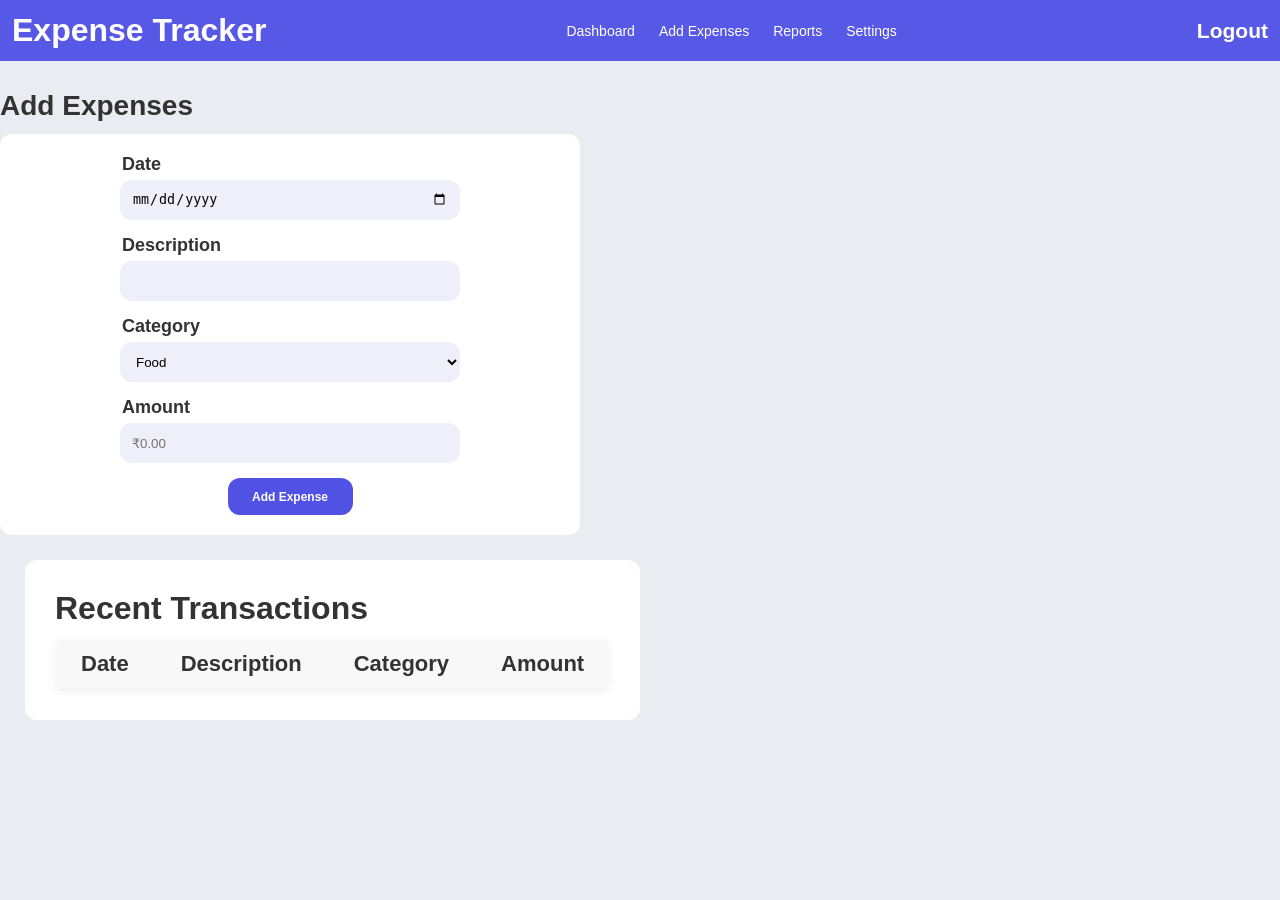
<file: expenses.html>
<!DOCTYPE html>
<html lang="en">

<head>
    <meta charset="UTF-8">
    <meta name="viewport" content="width=device-width, initial-scale=1.0">
    <title>Expenses Tracker</title>
     <link rel="stylesheet" href="https://cdnjs.cloudflare.com/ajax/libs/font-awesome/6.7.2/css/all.min.css" integrity="sha512-Evv84Mr4kqVGRNSgIGL/F/aIDqQb7xQ2vcrdIwxfjThSH8CSR7PBEakCr51Ck+w+/U6swU2Im1vVX0SVk9ABhg==" crossorigin="anonymous" referrerpolicy="no-referrer" />
     <link rel="stylesheet" href="style.css">
     <link rel="stylesheet" href="expenses.css">
</head>

<body>
    <header>
        <nav>
            <h1>Expense Tracker</h1>
            <a class="exp" href="Home.html">
                    <li>Dashboard</li>
            <ul>
                <a href="Home.html">
                    <li>Dashboard</li>
                </a>
                <a href="expenses.html">
                    <li>Add Expenses</li>
                </a>
                <li>Reports</li>
                <li>Settings</li>
            </ul>
            <a href="#">
                <h2>Logout</h2>
            </a>
            <div class="menu-icon">
                <i class="fa-solid fa-bars"></i>
            </div>
        </nav>
    </header>
    <main>
        <div class="input-form">
            <h1>Add Expenses</h1>
            <div class="data">
                <div>
                    <label for="date">Date</label>
                    <input type="date" name="date" id="date">
                </div>
                <div>
                    <label for="description">Description</label>
                    <input type="text" name="description" id="description">
                </div>
                <div>
                    <label for="category">Category</label>
                    <select name="category" id="category">
                        <option value="Food">Food</option>
                        <option value="Others">Others</option>
                        <option value="Travel">Travel</option>
                        <option value="Shopping">Shopping</option>
                    </select>
                </div>
                <div>
                    <label for="amount">Amount</label>
                    <input type="number" id="amount" placeholder="₹0.00">
                </div>
                <div>
                    <button id="add">Add Expense</button>
                </div>
            </div>

        </div>


        <div class="transactions">
  <h2>Recent Transactions</h2>
  <table>
    <thead>
      <tr>
        <th>Date</th>
        <th>Description</th>
        <th>Category</th>
        <th>Amount</th>
      </tr>
    </thead>
    <tbody id="transactionsBody">
    </tbody>
  </table>
</div>


    </main>
    <script type="module" src="expenses.js"></script>
</body>

</html>
</file>
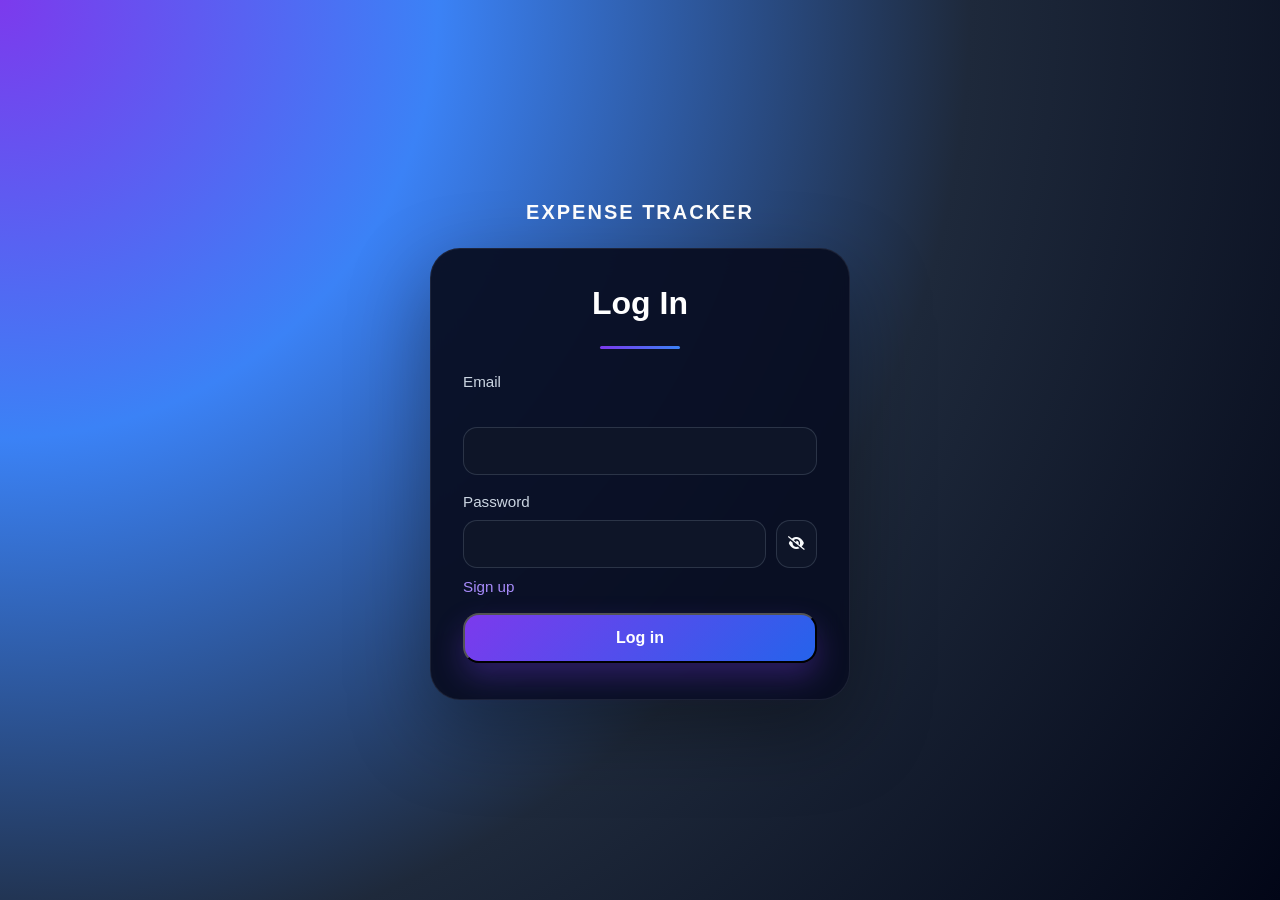
<file: login.html>
<!DOCTYPE html>
<html lang="en">
<head>
    <meta charset="UTF-8">
    <meta name="viewport" content="width=device-width, initial-scale=1.0">
    <title>Expense Tracker - Log In</title>
    <link rel="stylesheet" href="https://cdnjs.cloudflare.com/ajax/libs/font-awesome/6.7.2/css/all.min.css" integrity="sha512-Evv84Mr4kqVGRNSgIGL/F/aIDqQb7xQ2vcrdIwxfjThSH8CSR7PBEakCr51Ck+w+/U6swU2Im1vVX0SVk9ABhg==" crossorigin="anonymous" referrerpolicy="no-referrer" />
    <link rel="stylesheet" href="login.css">
</head>
<body>
    <header>
        <h1 class="app-title">Expense Tracker</h1>
    </header>
    <main>
        <div class="main-container">
            <h1>Log In</h1>
            <div class="hr"></div>
            <form id="loginForm">
                <div class="form-group">
                    <label>Email</label><br>
                    <input type="email" id="email" required />
                </div>
                <div class="form-group password-group">
                    <label>Password</label>
                    <div class="password-wrapper">
                        <input type="password" id="password" required />
                        <button type="button" id="togglePassword"><i class="fa-solid fa-eye-slash"></i></button>
                    </div>
                    <div class="signup">
                        <a href="signup.html"><p>Sign up</p></a>
                    </div>
                </div>
                <div class="btn">
                    <button type="submit" id="submit">Log in</button>
                </div>
            </form>
        </div>
    </main>
    <script src="login.js"></script>
</body>
</html>
</file>
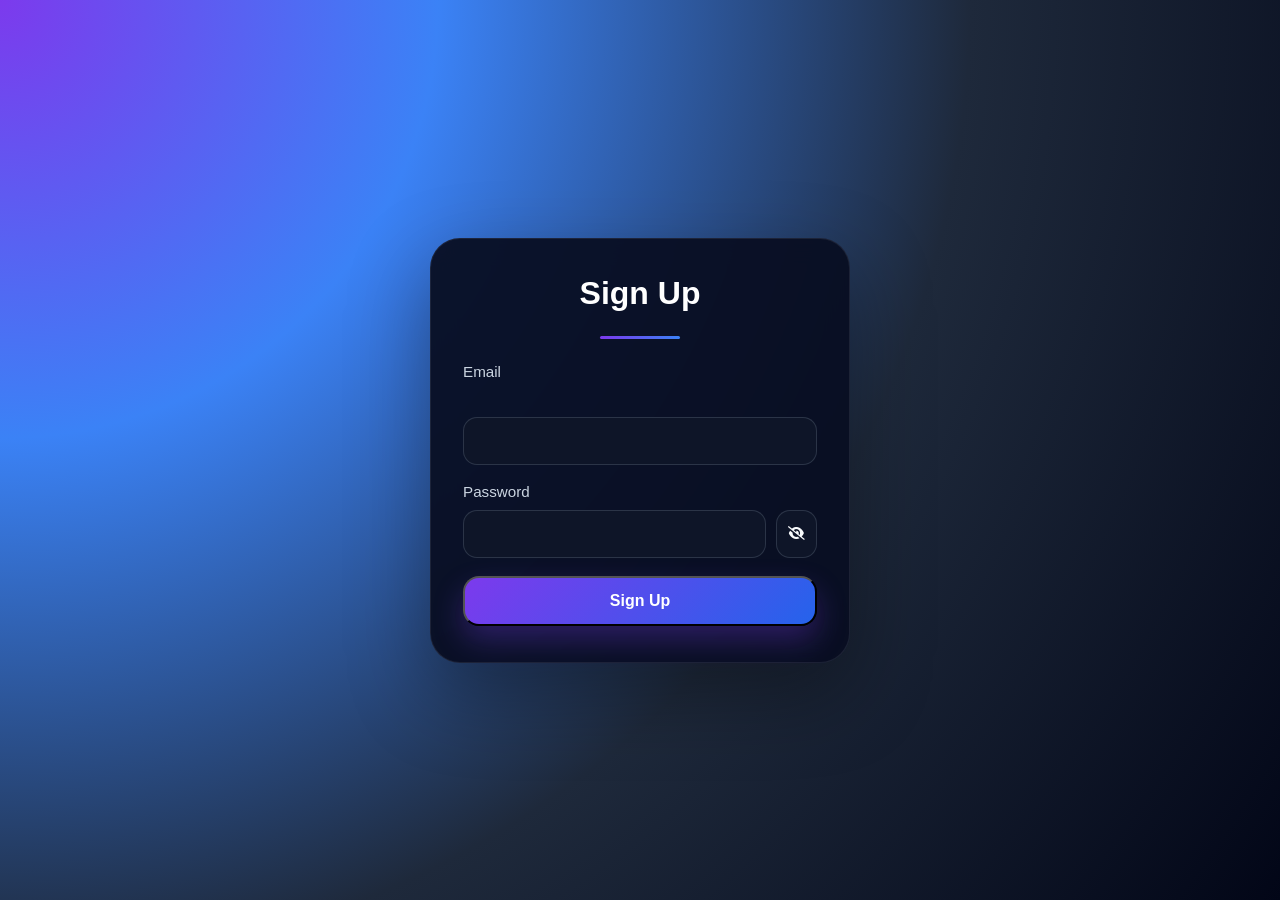
<file: signup.html>
<!DOCTYPE html>
<html lang="en">
<head>
    <meta charset="UTF-8">
    <meta name="viewport" content="width=device-width, initial-scale=1.0">
    <title>Expenses Tracker</title>
    <link rel="stylesheet" href="https://cdnjs.cloudflare.com/ajax/libs/font-awesome/6.7.2/css/all.min.css" integrity="sha512-Evv84Mr4kqVGRNSgIGL/F/aIDqQb7xQ2vcrdIwxfjThSH8CSR7PBEakCr51Ck+w+/U6swU2Im1vVX0SVk9ABhg==" crossorigin="anonymous" referrerpolicy="no-referrer" />
    <link rel="stylesheet" href="login.css">
</head>
<body>
    <main>
        <div class="main-container">
            <h1>Sign Up</h1>
            <div class="hr"></div>
            <form id="loginForm">
  <div class="form-group">
    <label>Email</label><br>
    <input type="email" id="email" required />
  </div>
  <div class="form-group password-group">
    <label>Password</label>
    <div class="password-wrapper">
      <input type="password" id="password" required />
      <button type="button" id="togglePassword"><i class="fa-solid fa-eye-slash"></i></button>
    </div>
  </div>
  <div class="btn">
      <button type="submit" id="submit">Sign Up</button>
  </div>
</form>
        </div>
    </main>

    <script src="signup.js"></script>
</body>
</html>
</file>
<file: style.css>
* {
    margin: 0;
    padding: 0;
}

body {
    font-family: 'Inter', sans-serif;
    font-size: 14px;
    color: #333;
    background-color: rgb(235, 235, 242);
}

h1,
h2,
h3 {
    font-weight: 600;
}

p,
table {
    font-weight: 400;
}

.menu-icon {
    display: none;
}

/* header section */


header nav {
    display: flex;
    justify-content: space-between;
    background-color: rgb(88, 88, 230);
    align-items: center;
    color: white;
    padding: 12px;
}

nav h1 {
    font-size: 32px;
    font-weight: 800;
}

header nav a {
    font-weight: 600;
    text-decoration: none;
    color: white;

}

nav ul {
    display: flex;
}

nav ul li {
    margin: 0 12px;
    list-style: none;
    cursor: pointer;
    font-weight: 500;
}

nav ul li:hover {
    color: rgb(214, 209, 209);
}

/* Main section */

main {
    display: flex;
    justify-content: space-evenly;
    margin-top: 60px;
}

.balance,
.transactions,
.spendings {
    background-color: white;
    margin: 0 20px;
    padding: 30px;
    border-radius: 12px;
}


.total {
    display: flex;
    margin: 12px 35px;
}

.income {
    background-color: rgb(231, 255, 231);
    text-align: center;
    width: 150px;
    padding: 12px;
    border-radius: 7px;
    cursor: pointer;
}

.expenses {
    background-color: rgb(255, 228, 222);
    text-align: center;
    width: 150px;
    padding: 12px;
    border-radius: 7px;
    margin: 0 15px;
}

.rem-balance {
    background-color: rgb(234, 233, 245);
    text-align: center;
    width: 150px;
    padding: 12px;
    border-radius: 7px;
}

.transactions {
    margin-top: 15px;
}

.transactions h2 {
    margin-bottom: 12px;
}

table {
    width: 100%;
    border-collapse: collapse;
    background: white;
    border-radius: 8px;
    overflow: hidden;
    font-family: Arial, sans-serif;
    box-shadow: 0 2px 8px rgba(0, 0, 0, 0.05);
}

thead {
    background-color: #f8f8f8;
}

th,
td {
    text-align: left;
    padding: 12px 16px;
    border-bottom: 1px solid #eee;
}

th {
    font-weight: 600;
}

tr:hover {
    background-color: #f5f5f5;
}

.negative {
    color: #c0392b;
    font-weight: bold;
}

.spendings .all {
    display: flex;
    justify-content: space-between;
    background: white;
    border-radius: 8px;
    padding: 20px;
    box-shadow: 0 2px 8px rgba(0, 0, 0, 0.05);
    width: fit-content;
}

.spending h2 {
    font-size: 1.2rem;
    margin-bottom: 1rem;
}


.legend {
    list-style: none;
    padding: 0;
    margin-top: 1rem;
}

.legend li {
    display: flex;
    align-items: center;
    margin-bottom: 0.5rem;
}

.legend .dot {
    display: inline-block;
    width: 12px;
    height: 12px;
    border-radius: 50%;
    margin-right: 0.5rem;
}


.legend .food {
    background: #3498db;
}

.legend .travel {
    background: #2ecc71;
}

.legend .Shopping {
    background: #f39c12;
}

.legend .Others {
    background: #e74c3c;
}

.chart-wrapper {
    width: 100%;
    max-width: 400px;
    height: 300px;
}

.transactions-table-wrapper {
    max-height: 300px;
    overflow-y: auto;
    border: 1px solid #ddd;
}

.transactions-table-wrapper table thead th {
    position: sticky;
    top: 0;
    background: #f9f9f9;
    z-index: 1;
}

.exp {
    list-style: none;
    display: none;


}

.income-form {
    position: fixed;
    top: 50%;
    left: 50%;
    transform: translate(-50%, -50%);
    background: white;
    padding: 20px 25px;
    border-radius: 10px;
    box-shadow: 0 0 15px rgba(0, 0, 0, 0.2);
    z-index: 1000;
    display: none;
    width: 300px;
}

.income-form input,
.income-form button {
    width: 100%;
    padding: 10px;
    margin-bottom: 12px;
    font-size: 16px;
}

.income-form button {
    background-color: #28a745;
    color: white;
    border: none;
    cursor: pointer;
}

@media(max-width:1300px) {
    main {
        display: flex;
        flex-direction: column;
        align-items: center;

    }

    .right {
        margin-top: 20px;
    }

    .right {
        max-width: min-content;
        height: max-content;
        margin-bottom: 30px;
    }

    .chart-wrapper {
        width: 200px;
        height: 200px;
    }

    .legend {
        height: min-content;

    }
}

@media(max-width:740px) {
    nav h1 {
        font-size: 22px;
        font-weight: 800;
    }

    #login {
        font-size: 15px;
    }

    nav ul li {
        font-size: small;
    }

    .balance {
        width: max-content;
        text-align: center;
        margin-bottom: 20px;
    }

    .total {
        display: inline-block;
    }

    .expenses {
        margin: 12px 0;
    }

    .transactions {
        margin: 12px 0;
        width: min-content;
    }

    th,
    td {
        text-align: left;
        padding: 12px 5px;
        border-bottom: 1px solid #eee;
    }

    .right {
        max-width: min-content;
        height: max-content;
        margin-bottom: 30px;
    }

    .chart-wrapper {
        width: 200px;
        height: 200px;
    }

    .legend {
        height: min-content;

    }
}

@media(max-width:620px) {
    nav ul {
        position: fixed;
        top: 0;
        right: 0;
        bottom: 0;
        background: #212ea0;
        z-index: 100;
        width: 200px;
        padding-top: 70px;
        transition: 0.5s;
        display: block;
        visibility: hidden;
    }

    nav ul li {
        display: block;
        margin: 25px 40px;
    }

    .menu-icon {
        display: block;
        width: 30px;
        cursor: pointer;
        height: 23px;
        z-index: 100;
        margin-left: 15px;
    }

    .exp {
        display: block;
    }
}

@media(max-width:420px) {
    .chart-wrapper {
        width: 180px;
    }

    .spendings .all {
        padding: 15px;
    }
}
</file>
<file: expenses.css>
* {
    margin: 0;
    padding: 0;
}

body {
    font-family: 'Inter', sans-serif;
    font-size: 14px;
    color: #333;
    background-color: rgb(235, 235, 242);
}

h1,
h2,
h3 {
    font-weight: 600;
}

p,
table {
    font-weight: 400;
}

/* header section */


header nav {
    display: flex;
    justify-content: space-between;
    background-color: rgb(88, 88, 230);
    align-items: center;
    color: white;
    padding: 12px;
    position: fixed;
    top: 0;
    right: 0;
    left: 0;
}

nav h1 {
    font-size: 32px;
    font-weight: 800;
}

header nav a {
    font-weight: 600;
    text-decoration: none;
    color: white;

}

nav ul {
    display: flex;
}

nav ul li {
    margin: 0 12px;
    list-style: none;
    cursor: pointer;
    font-weight: 500;
}

nav ul li:hover {
    color: rgb(214, 209, 209);
}

/* main */

main {
    display: flex;
    justify-content: space-around;
    align-items: start;
}

.input-form {
    display: flex;
    justify-content: center;
    flex-direction: column;
    margin-top: 30px;
}

.input-form h1 {
    margin-bottom: 12px;
}

.data {
    background-color: white;
    width: 540px;
    border-radius: 12px;
    padding: 20px;
    display: flex;
    flex-direction: column;
    gap: 15px;

}

.data div {
    display: flex;
    flex-direction: column;
    width: 340px;
    margin: auto auto;
    gap: 5px;

}

input,
select {
    border: none;
    border-radius: 12px;
    padding: 0 12px;
    height: 40px;
    background-color: #efeffa;
    outline: none;
}

option {
    color: white;
    background-color: rgb(62, 85, 213);
    font-weight: bold;
    padding: 10px;
}

label {
    font-weight: 600;
    font-size: large;
    padding-left: 2px;
}

.data div button {
    width: 125px;
    border: none;
    border-radius: 12px;
    height: 37px;
    margin: 0 auto;
    background: #5151e3;
    color: white;
    font-size: 12px;
    font-weight: 600;
}

.transactions {
    margin: 25px;
}

.transactions h2 {
    margin-bottom: 12px;
    font-size: xx-large;
}

table {
    width: 100%;
    border-collapse: collapse;
    background: white;
    border-radius: 8px;
    overflow: hidden;
    font-family: Arial, sans-serif;
    box-shadow: 0 2px 8px rgba(0, 0, 0, 0.05);
}

thead {
    background-color: #f8f8f8;
}

th,
td {
    font-size: 18px;
    text-align: left;
    padding: 12px 26px;
    border-bottom: 1px solid #eee;
}

th {
    font-size: 22px;
    font-weight: 600;
}

tr:hover {
    background-color: #f5f5f5;
}

.negative {
    color: #c0392b;
    font-weight: bold;
}

.exp {
    display: none;
}

.menu-icon {
    display: none;
}
.transactions-table-wrapper {
    max-height: 300px;
    overflow-y: auto;
    border: 1px solid #ddd;
}

.transactions-table-wrapper table thead th {
    position: sticky;
    top: 0;
    background: #f9f9f9;
    z-index: 1;
}

@media(max-width:1200px) {

    main {
        display: flex;
        flex-direction: column;
        align-items: center;
    }

    .transactions {
        width: max-content;
    }
}

@media (max-width: 750px) {
    nav h1 {
        font-size: 15px;
        font-weight: 800;
    }
    .transactions {
        margin: 25px 0;
        width: min-content;
    }

    th,
    td {
        text-align: left;
        padding: 12px 4px;
        border-bottom: 1px solid #eee;
    }
}

@media(max-width:620px) {
    nav ul {
        position: fixed;
        top: 0;
        right: 0;
        bottom: 0;
        background: #212ea0;
        z-index: 100;
        width: 200px;
        padding-top: 70px;
        transition: 0.5s;
        display: block;
        visibility: hidden;
    }

    nav ul li {
        display: block;
        margin: 25px 40px;
    }

    .menu-icon {
        display: block;
        width: 30px;
        cursor: pointer;
        height: 23px;
        z-index: 100;
        margin-left: 15px;
    }

    .exp {
        display: block;
        list-style: none;
    }

    .data {
        width: max-content;
    }
}

@media (max-width: 500px) {
    .transactions {
        width: min-content;
        padding: 30px 5px;
        
    }
}
</file>
<file: login.css>
* {
    margin: 0;
    padding: 0;
    box-sizing: border-box;
}

body {
    font-family: 'Inter', sans-serif;
    font-size: 15px;
    color: #f8fafc;
    background: radial-gradient(circle at top left, #7c3aed 0%, #3b82f6 28%, #1e293b 62%, #020617 100%);
    min-height: 100vh;
    display: flex;
    flex-direction: column;
    align-items: center;
    justify-content: center;
    padding: 24px 16px;
}

header {
    width: 100%;
    display: flex;
    justify-content: center;
    margin-bottom: 24px;
}

.app-title {
    margin: 0;
    text-align: center;
    color: #fff;
    font-size: 1.25rem;
    letter-spacing: 0.1em;
    text-transform: uppercase;
}

main {
    width: 100%;
    display: flex;
    justify-content: center;
    align-items: center;
}

.main-container {
    width: 100%;
    max-width: 420px;
    background: rgba(9, 14, 34, 0.95);
    border-radius: 30px;
    box-shadow: 0 30px 80px rgba(0, 0, 0, 0.35);
    border: 1px solid rgba(255, 255, 255, 0.08);
    padding: 36px 32px;
    display: flex;
    flex-direction: column;
    gap: 24px;
    backdrop-filter: blur(12px);
}

.main-container h1 {
    font-size: 2rem;
    font-weight: 700;
    color: #ffffff;
    text-align: center;
}

.hr {
    height: 3px;
    width: 80px;
    background: linear-gradient(90deg, #7c3aed 0%, #3b82f6 100%);
    margin: 0 auto;
    border-radius: 999px;
}

#loginForm {
    width: 100%;
    display: flex;
    flex-direction: column;
    align-items: center;
    gap: 18px;
}

.form-group {
    width: 100%;
    max-width: 360px;
    display: flex;
    flex-direction: column;
    gap: 10px;
}

.form-group label {
    color: #cbd5e1;
    font-size: 0.95rem;
}

input {
    width: 100%;
    height: 48px;
    padding: 0 16px;
    border-radius: 14px;
    border: 1px solid rgba(148, 163, 184, 0.22);
    background: rgba(15, 23, 42, 0.95);
    color: #f8fafc;
    outline: none;
    transition: border-color 0.2s ease, box-shadow 0.2s ease, background-color 0.2s ease;
}

input::placeholder {
    color: rgba(248, 250, 252, 0.55);
}

input:focus {
    border-color: #7c3aed;
    box-shadow: 0 0 0 5px rgba(124, 58, 237, 0.14);
    background-color: rgba(15, 23, 42, 1);
}

.password-wrapper {
    width: 100%;
    max-width: 360px;
    display: flex;
    align-items: center;
    gap: 10px;
}

.password-wrapper button {
    width: 48px;
    height: 48px;
    border-radius: 14px;
    border: 1px solid rgba(148, 163, 184, 0.22);
    background: rgba(15, 23, 42, 0.95);
    color: #f8fafc;
    display: flex;
    align-items: center;
    justify-content: center;
}

.btn {
    width: 100%;
    max-width: 360px;
    display: flex;
    justify-content: center;
}

.btn button {
    border-radius: 16px;
    background: linear-gradient(135deg, #7c3aed 0%, #2563eb 100%);
    color: #ffffff;
    width: 100%;
    height: 50px;
    font-size: 1rem;
    font-weight: 700;
    box-shadow: 0 14px 30px rgba(124, 58, 237, 0.3);
    transition: transform 0.2s ease, box-shadow 0.2s ease;
}

.btn button:hover {
    transform: translateY(-2px);
    box-shadow: 0 18px 34px rgba(124, 58, 237, 0.35);
}

.signup a {
    color: #a78bfa;
    text-decoration: none;
    font-size: 0.95rem;
}
</file>
